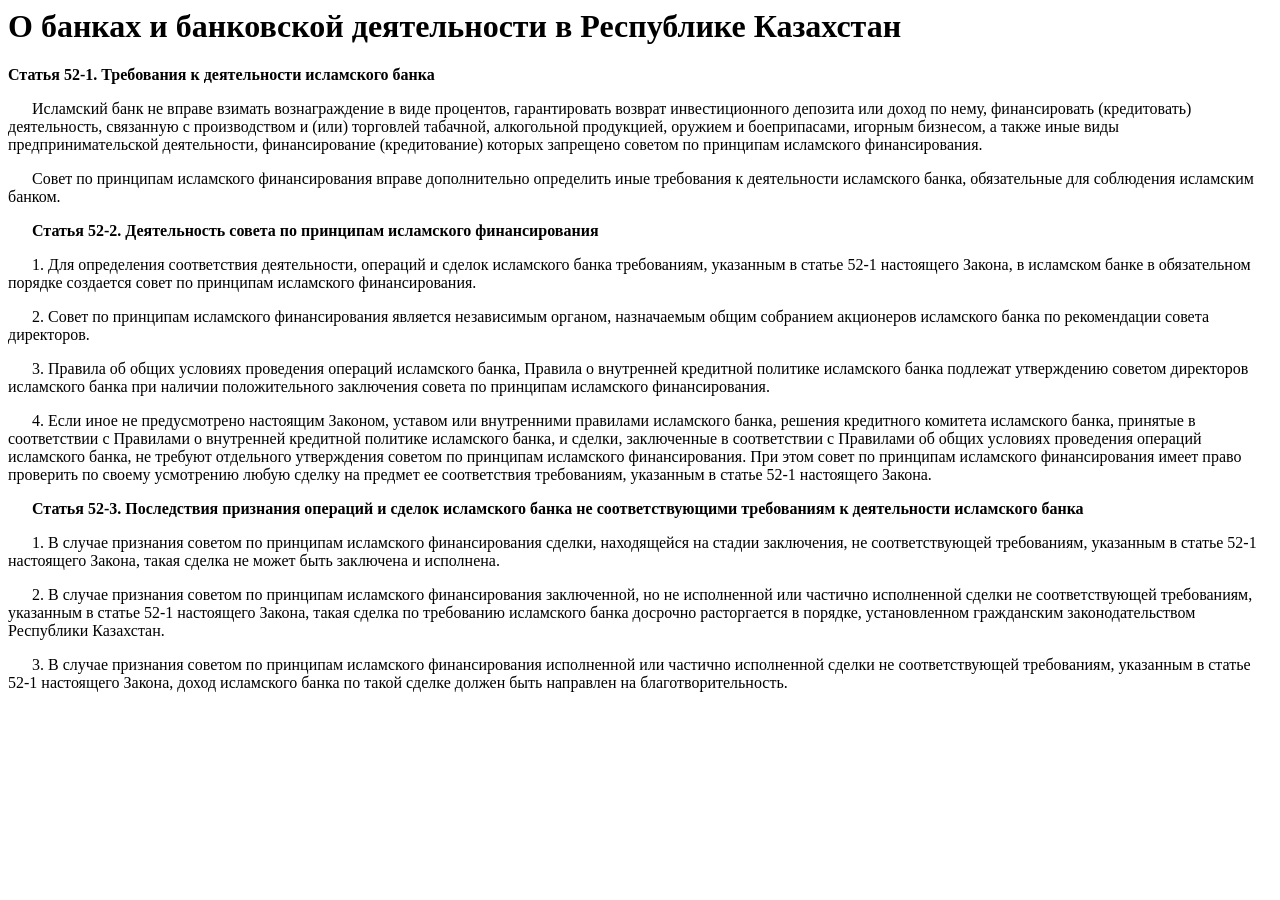
<file: tests/fixtures/banks_law_p_id_anchor_sample.html>
<html><body><h1>О банках и банковской деятельности в Республике Казахстан</h1><div class="text_upd"><p><b><a name="z112"></a>Статья 52-1. Требования к деятельности исламского банка</b></p><p>
&nbsp;&nbsp;&nbsp;&nbsp;&nbsp; Исламский банк не вправе взимать вознаграждение в виде процентов, гарантировать возврат инвестиционного депозита или доход по нему, финансировать (кредитовать) деятельность, связанную с производством и (или) торговлей табачной, алкогольной продукцией, оружием и боеприпасами, игорным бизнесом, а также иные виды предпринимательской деятельности, финансирование (кредитование) которых запрещено советом по принципам исламского финансирования. </p>
<p>
&nbsp;&nbsp;&nbsp;&nbsp;&nbsp; Совет по принципам исламского финансирования вправе дополнительно определить иные требования к деятельности исламского банка, обязательные для соблюдения исламским банком. </p>
<p id="z113">
&nbsp;&nbsp;&nbsp;&nbsp;&nbsp; <b>Статья 52-2. Деятельность совета по принципам исламского финансирования</b></p>
<p>
&nbsp;&nbsp;&nbsp;&nbsp;&nbsp; 1. Для определения соответствия деятельности, операций и сделок исламского банка требованиям, указанным в статье 52-1 настоящего Закона, в исламском банке в обязательном порядке создается совет по принципам исламского финансирования. </p>
<p>
&nbsp;&nbsp;&nbsp;&nbsp;&nbsp; 2. Совет по принципам исламского финансирования является независимым органом, назначаемым общим собранием акционеров исламского банка по рекомендации совета директоров. </p>
<p>
&nbsp;&nbsp;&nbsp;&nbsp;&nbsp; 3. Правила об общих условиях проведения операций исламского банка, Правила о внутренней кредитной политике исламского банка подлежат утверждению советом директоров исламского банка при наличии положительного заключения совета по принципам исламского финансирования. </p>
<p>
&nbsp;&nbsp;&nbsp;&nbsp;&nbsp; 4. Если иное не предусмотрено настоящим Законом, уставом или внутренними правилами исламского банка, решения кредитного комитета исламского банка, принятые в соответствии с Правилами о внутренней кредитной политике исламского банка, и сделки, заключенные в соответствии с Правилами об общих условиях проведения операций исламского банка, не требуют отдельного утверждения советом по принципам исламского финансирования. При этом совет по принципам исламского финансирования имеет право проверить по своему усмотрению любую сделку на предмет ее соответствия требованиям, указанным в статье 52-1 настоящего Закона. </p>
<p id="z114">
&nbsp;&nbsp;&nbsp;&nbsp;&nbsp; <b>Статья 52-3. Последствия признания операций и сделок исламского банка не соответствующими требованиям </b><b>к деятельности исламского банка</b></p>
<p>
&nbsp;&nbsp;&nbsp;&nbsp;&nbsp; 1. В случае признания советом по принципам исламского финансирования сделки, находящейся на стадии заключения, не соответствующей требованиям, указанным в статье 52-1 настоящего Закона, такая сделка не может быть заключена и исполнена. </p>
<p>
&nbsp;&nbsp;&nbsp;&nbsp;&nbsp; 2. В случае признания советом по принципам исламского финансирования заключенной, но не исполненной или частично исполненной сделки не соответствующей требованиям, указанным в статье 52-1 настоящего Закона, такая сделка по требованию исламского банка досрочно расторгается в порядке, установленном гражданским законодательством Республики Казахстан. </p>
<p>
&nbsp;&nbsp;&nbsp;&nbsp;&nbsp; 3. В случае признания советом по принципам исламского финансирования исполненной или частично исполненной сделки не соответствующей требованиям, указанным в статье 52-1 настоящего Закона, доход исламского банка по такой сделке должен быть направлен на благотворительность. </p>
</div></body></html>
</file>
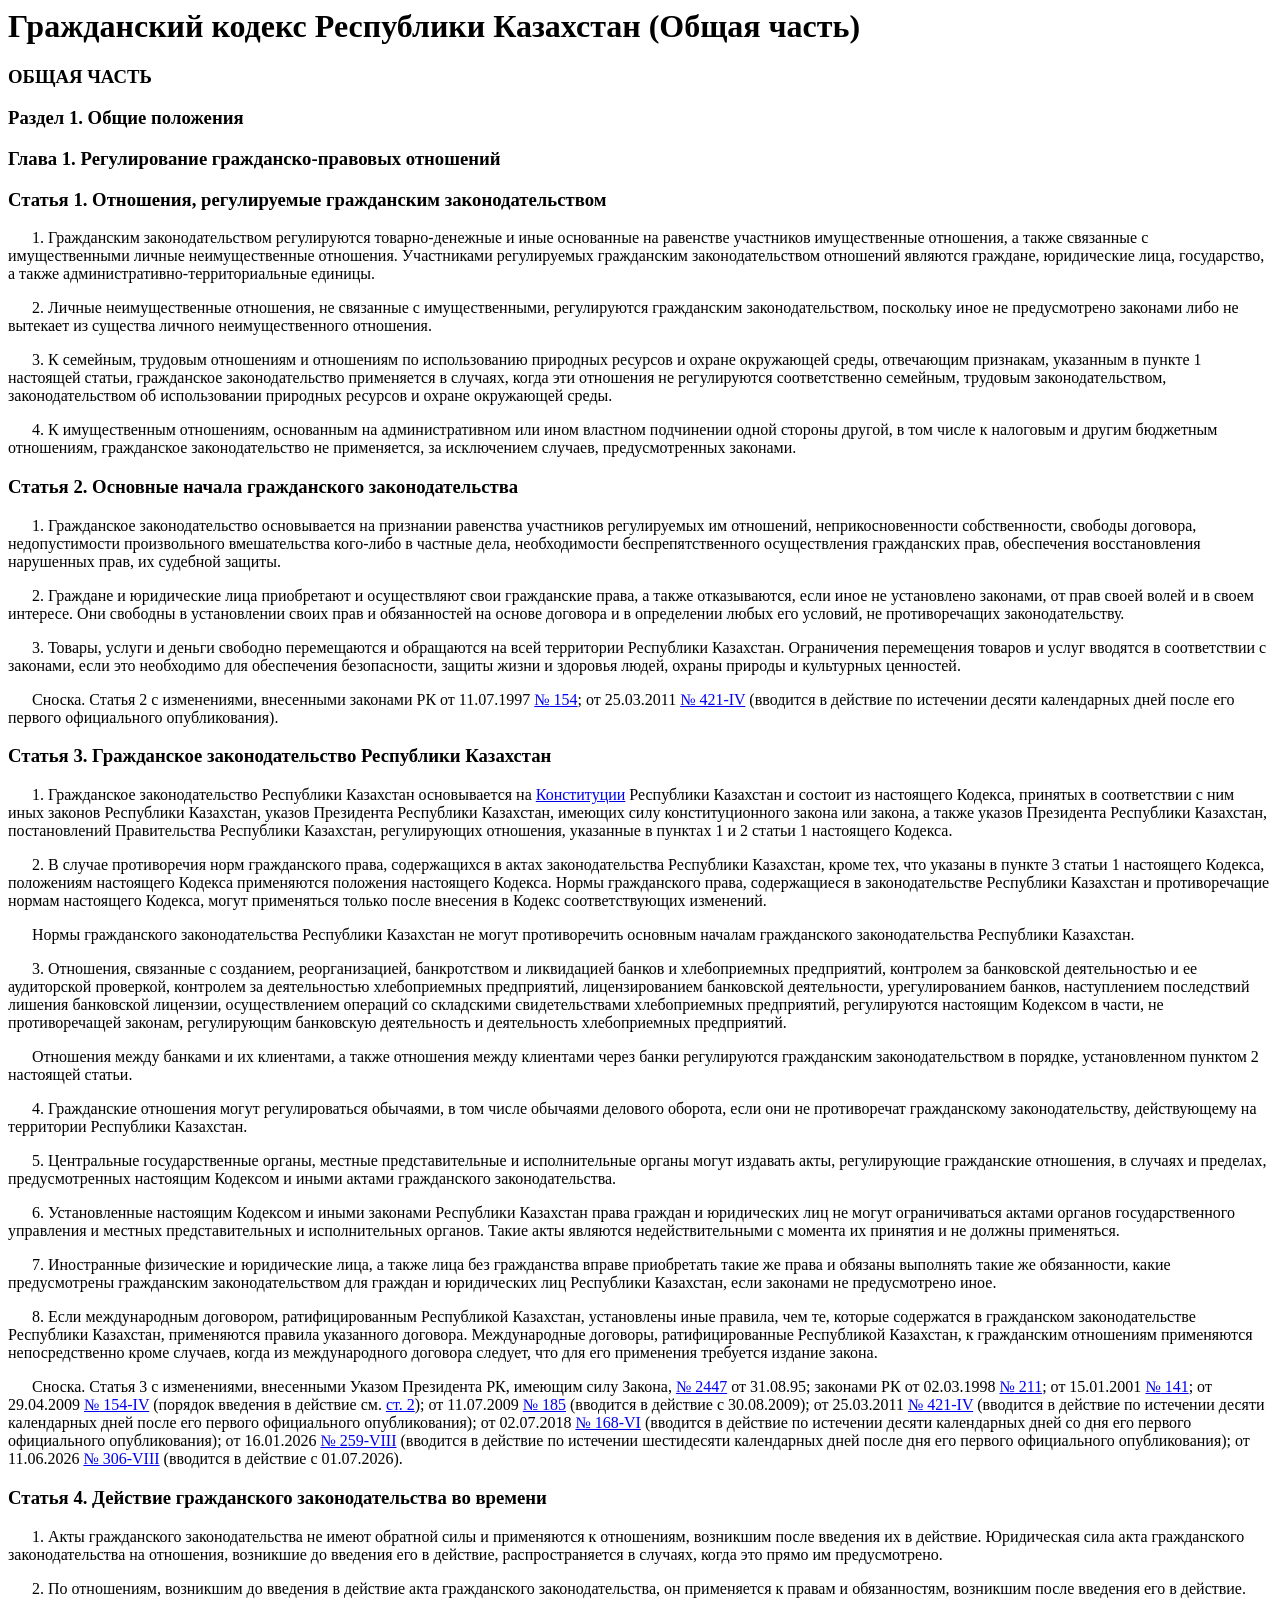
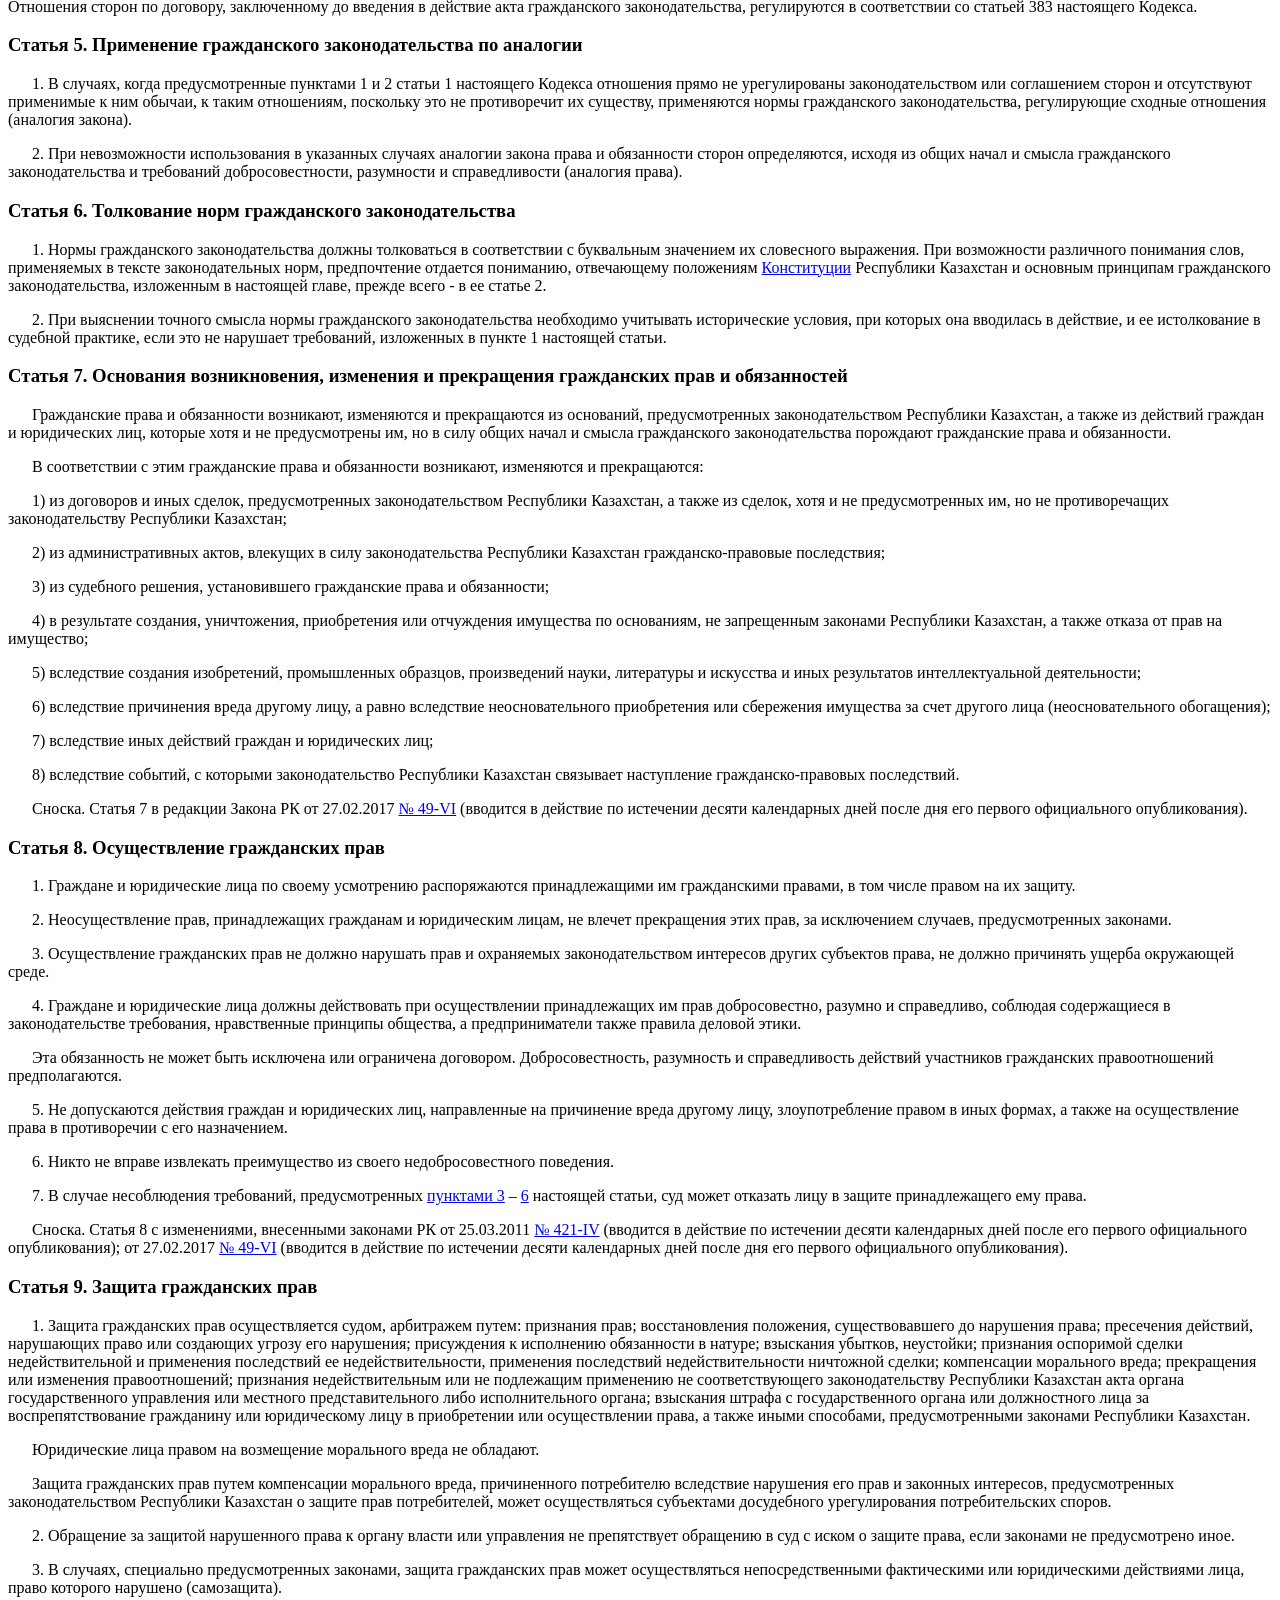
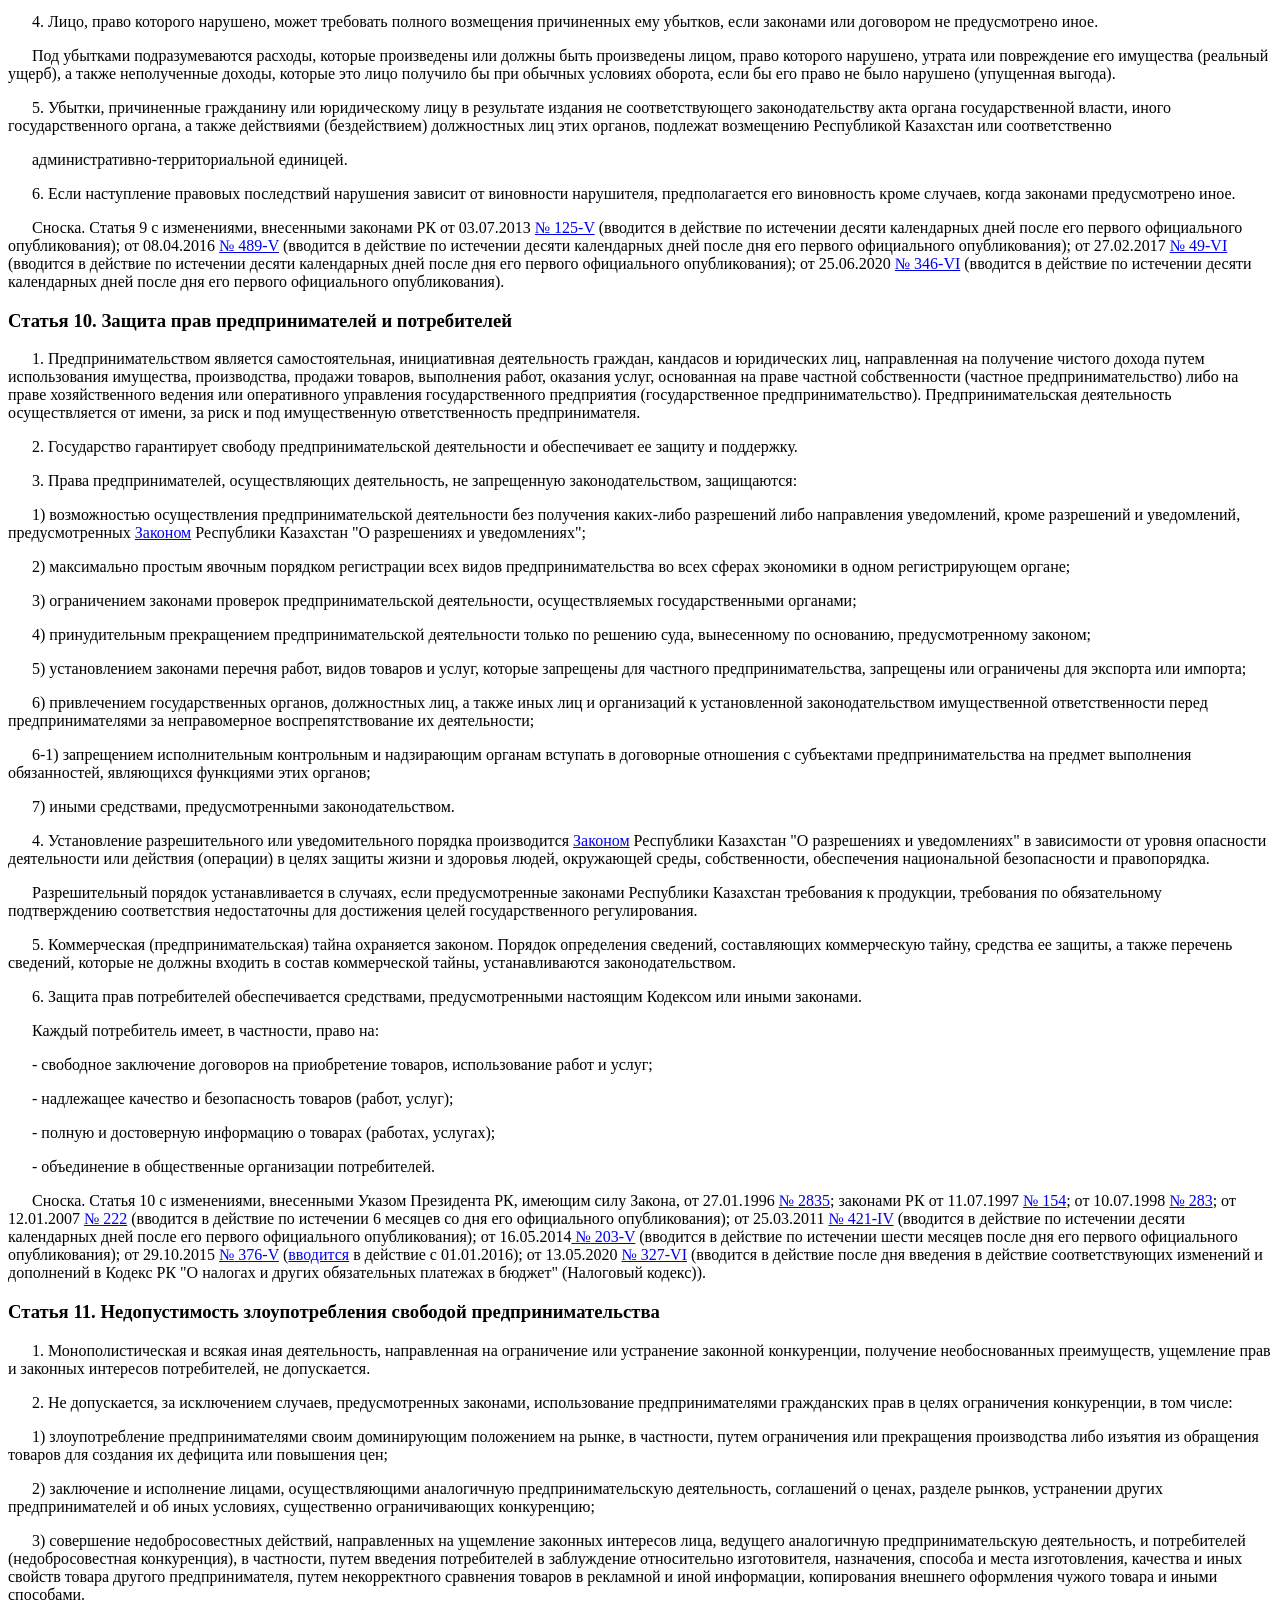
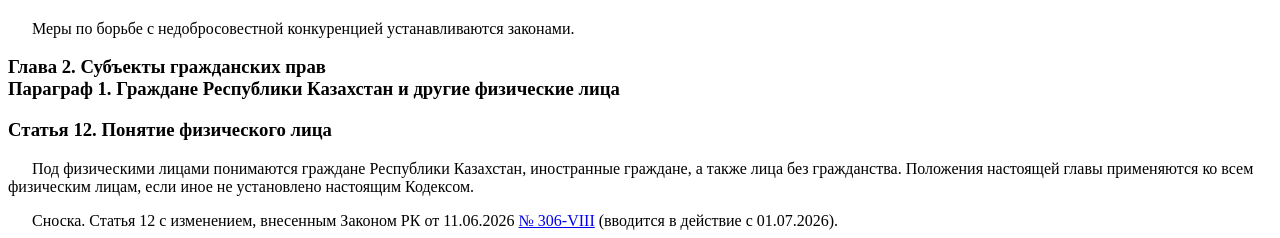
<file: tests/fixtures/civil_code_h3_articles_sample.html>
<html><body><h1>Гражданский кодекс Республики Казахстан (Общая часть)</h1><div class="text_upd"><h3 id="z5961"> ОБЩАЯ ЧАСТЬ</h3><h3 id="z5962"> Раздел 1. Общие положения</h3><h3 id="z8249"> Глава 1. Регулирование гражданско-правовых отношений</h3><h3 id="z8250"> Статья 1. Отношения, регулируемые гражданским законодательством</h3><p id="z61">
&nbsp;&nbsp;&nbsp;&nbsp;&nbsp; 1. Гражданским законодательством регулируются товарно-денежные и иные основанные на равенстве участников имущественные отношения, а также связанные с имущественными личные неимущественные отношения. Участниками регулируемых гражданским законодательством отношений являются граждане, юридические лица, государство, а также административно-территориальные единицы. </p>
<p id="z65">
&nbsp;&nbsp;&nbsp;&nbsp;&nbsp; 2. Личные неимущественные отношения, не связанные с имущественными, регулируются гражданским законодательством, поскольку иное не предусмотрено законами либо не вытекает из существа личного неимущественного отношения. </p>
<p id="z67">
&nbsp;&nbsp;&nbsp;&nbsp;&nbsp; 3. К семейным, трудовым отношениям и отношениям по использованию природных ресурсов и охране окружающей среды, отвечающим признакам, указанным в пункте 1 настоящей статьи, гражданское законодательство применяется в случаях, когда эти отношения не регулируются соответственно семейным, трудовым законодательством, законодательством об использовании природных ресурсов и охране окружающей среды.</p>
<p id="z69">
&nbsp;&nbsp;&nbsp;&nbsp;&nbsp; 4. К имущественным отношениям, основанным на административном или ином властном подчинении одной стороны другой, в том числе к налоговым и другим бюджетным отношениям, гражданское законодательство не применяется, за исключением случаев, предусмотренных законами.</p>
<h3 id="z855"> Статья 2. Основные начала гражданского законодательства</h3><p id="z71">
&nbsp;&nbsp;&nbsp;&nbsp;&nbsp; 1. Гражданское законодательство основывается на признании равенства участников регулируемых им отношений, неприкосновенности собственности, свободы договора, недопустимости произвольного вмешательства кого-либо в частные дела, необходимости беспрепятственного осуществления гражданских прав, обеспечения восстановления нарушенных прав, их судебной защиты. </p>
<p id="z74">
&nbsp;&nbsp;&nbsp;&nbsp;&nbsp; 2. Граждане и юридические лица приобретают и осуществляют свои гражданские права, а также отказываются, если иное не установлено законами, от прав своей волей и в своем интересе. Они свободны в установлении своих прав и обязанностей на основе договора и в определении любых его условий, не противоречащих законодательству.</p>
<p id="z76">
&nbsp;&nbsp;&nbsp;&nbsp;&nbsp; 3. Товары, услуги и деньги свободно перемещаются и обращаются на всей территории Республики Казахстан. Ограничения перемещения товаров и услуг вводятся в соответствии с  законами, если это необходимо для обеспечения безопасности, защиты жизни и здоровья людей, охраны природы и культурных ценностей. </p>
<span class="note">&nbsp;&nbsp;&nbsp;&nbsp;&nbsp; Сноска. Статья 2 с изменениями, внесенными законами РК от 11.07.1997 </span><a href="/rus/docs/Z970000154_#z0">№</a><span class="note"></span><a href="/rus/docs/Z970000154_#z0"> 154</a><span class="note">; от 25.03.2011 </span><a href="/rus/docs/Z1100000421#z3">№ 421-IV</a><span class="note"> (вводится в действие по истечении десяти календарных дней после его первого официального опубликования).</span><br>
<h3 id="z847"> Статья 3. Гражданское законодательство Республики Казахстан</h3><p id="z43">
&nbsp;&nbsp;&nbsp;&nbsp;&nbsp; 1. Гражданское законодательство Республики Казахстан основывается на <a href="/rus/docs/K950001000_#z5">Конституции</a> Республики Казахстан и состоит из настоящего Кодекса, принятых в соответствии с ним иных законов Республики Казахстан, указов Президента Республики Казахстан, имеющих силу конституционного закона или закона, а также указов Президента Республики Казахстан, постановлений Правительства Республики Казахстан, регулирующих отношения, указанные в пунктах 1 и 2 статьи 1 настоящего Кодекса. </p>
<p id="z45">
&nbsp;&nbsp;&nbsp;&nbsp;&nbsp; 2. В случае противоречия норм гражданского права, содержащихся в актах законодательства Республики Казахстан, кроме тех, что указаны в пункте 3 статьи 1 настоящего Кодекса, положениям настоящего Кодекса применяются положения настоящего Кодекса. Нормы гражданского права, содержащиеся в законодательстве Республики Казахстан и противоречащие нормам настоящего Кодекса, могут применяться только после внесения в Кодекс соответствующих изменений. </p>
<p id="z1350">
&nbsp;&nbsp;&nbsp;&nbsp;&nbsp; Нормы гражданского законодательства Республики Казахстан не могут противоречить основным началам гражданского законодательства Республики Казахстан.</p>
<p id="z47">
&nbsp;&nbsp;&nbsp;&nbsp;&nbsp; 3. Отношения, связанные с созданием, реорганизацией, банкротством и ликвидацией банков и хлебоприемных предприятий, контролем за банковской деятельностью и ее аудиторской проверкой, контролем за деятельностью хлебоприемных предприятий, лицензированием банковской деятельности, урегулированием банков, наступлением последствий лишения банковской лицензии, осуществлением операций со складскими свидетельствами хлебоприемных предприятий, регулируются настоящим Кодексом в части, не противоречащей законам, регулирующим банковскую деятельность и деятельность хлебоприемных предприятий. </p>
<p id="z49">
&nbsp;&nbsp;&nbsp;&nbsp;&nbsp; Отношения между банками и их клиентами, а также отношения между клиентами через банки регулируются гражданским законодательством в порядке, установленном пунктом 2 настоящей статьи. </p>
<p id="z51">
&nbsp;&nbsp;&nbsp;&nbsp;&nbsp; 4. Гражданские отношения могут регулироваться обычаями, в том числе обычаями делового оборота, если они не противоречат гражданскому законодательству, действующему на территории Республики Казахстан. </p>
<p id="z53">
&nbsp;&nbsp;&nbsp;&nbsp;&nbsp; 5. Центральные государственные органы, местные представительные и исполнительные органы могут издавать акты, регулирующие гражданские отношения, в случаях и пределах, предусмотренных настоящим Кодексом и иными актами гражданского законодательства. </p>
<p id="z55">
&nbsp;&nbsp;&nbsp;&nbsp;&nbsp; 6. Установленные настоящим Кодексом и иными законами Республики Казахстан права граждан и юридических лиц не могут ограничиваться актами органов государственного управления и местных представительных и исполнительных органов. Такие акты являются недействительными с момента их принятия и не должны применяться. </p>
<p id="z57">
&nbsp;&nbsp;&nbsp;&nbsp;&nbsp; 7. Иностранные физические и юридические лица, а также лица без гражданства вправе приобретать такие же права и обязаны выполнять такие же обязанности, какие предусмотрены гражданским законодательством для граждан и юридических лиц Республики Казахстан, если законами не предусмотрено иное. </p>
<p id="z59">
&nbsp;&nbsp;&nbsp;&nbsp;&nbsp; 8. Если международным договором, ратифицированным Республикой Казахстан, установлены иные правила, чем те, которые содержатся в гражданском законодательстве Республики Казахстан, применяются правила указанного договора. Международные договоры, ратифицированные Республикой Казахстан, к гражданским отношениям применяются непосредственно кроме случаев, когда из международного договора следует, что для его применения требуется издание закона.</p>
<span class="note">&nbsp;&nbsp;&nbsp;&nbsp;&nbsp; Сноска. Статья 3 с изменениями, внесенными Указом Президента РК, имеющим силу Закона, </span><a href="/rus/docs/U950002447_#z0">№</a><span class="note"></span><a href="/rus/docs/U950002447_#z0"> 2447</a><span class="note"> от 31.08.95; законами РК от 02.03.1998 </span><a href="/rus/docs/Z980000211_#z0">№</a><span class="note"></span><a href="/rus/docs/Z980000211_#z0"> 211</a><span class="note">; от 15.01.2001 </span><a href="/rus/docs/Z010000141_#z0">№</a><span class="note"></span><a href="/rus/docs/Z010000141_#z0"> 141</a><span class="note">; от 29.04.2009 </span><a href="/rus/docs/Z090000154_#z2">№</a><span class="note"></span><a href="/rus/docs/Z090000154_#z2"> 154-IV</a><span class="note"> (порядок введения в действие см. </span><a href="/rus/docs/Z090000154_#z37">ст</a><span class="note"></span><a href="/rus/docs/Z090000154_#z37">. 2</a><span class="note">); от 11.07.2009 </span><a href="/rus/docs/Z090000185_#z3">№</a><span class="note"></span><a href="/rus/docs/Z090000185_#z3"> 185</a><span class="note"> (вводится в действие с 30.08.2009); от 25.03.2011 </span><a href="/rus/docs/Z1100000421#z8">№ 421-IV</a><span class="note"> (вводится в действие по истечении десяти календарных дней после его первого официального опубликования); от 02.07.2018 </span><a href="/rus/docs/Z1800000168#z6">№ 168-VІ</a><span class="note"> (вводится в действие по истечении десяти календарных дней со дня его первого официального опубликования); от 16.01.2026 </span><a href="/rus/docs/Z2600000259#z6">№ 259-VIII</a><span class="note"> (вводится в действие по истечении шестидесяти календарных дней после дня его первого официального опубликования); от 11.06.2026 </span><a href="/rus/docs/Z2600000306#z7">№ 306-VIII</a><span class="note"> (вводится в действие с 01.07.2026).</span><br>
<h3 id="z10"> Статья 4. Действие гражданского законодательства во времени</h3><p id="z78">
&nbsp;&nbsp;&nbsp;&nbsp;&nbsp; 1. Акты гражданского законодательства не имеют обратной силы и применяются к отношениям, возникшим после введения их в действие. Юридическая сила акта гражданского законодательства на отношения, возникшие до введения его в действие, распространяется в случаях, когда это прямо им предусмотрено. </p>
<p id="z80">
&nbsp;&nbsp;&nbsp;&nbsp;&nbsp; 2. По отношениям, возникшим до введения в действие акта гражданского законодательства, он применяется к правам и обязанностям, возникшим после введения его в действие. Отношения сторон по договору, заключенному до введения в действие акта гражданского законодательства, регулируются в соответствии со статьей 383 настоящего Кодекса. </p>
<h3 id="z12"> Статья 5. Применение гражданского законодательства по аналогии </h3><p id="z82">
&nbsp;&nbsp;&nbsp;&nbsp;&nbsp; 1. В случаях, когда предусмотренные пунктами 1 и 2 статьи 1 настоящего Кодекса отношения прямо не урегулированы законодательством или соглашением сторон и отсутствуют применимые к ним обычаи, к таким отношениям, поскольку это не противоречит их существу, применяются нормы гражданского законодательства, регулирующие сходные отношения (аналогия закона). </p>
<p id="z84">
&nbsp;&nbsp;&nbsp;&nbsp;&nbsp; 2. При невозможности использования в указанных случаях аналогии закона права и обязанности сторон определяются, исходя из общих начал и смысла гражданского законодательства и требований добросовестности, разумности и справедливости (аналогия права). </p>
<h3 id="z14"> Статья 6. Толкование норм гражданского законодательства </h3><p id="z86">
&nbsp;&nbsp;&nbsp;&nbsp;&nbsp; 1. Нормы гражданского законодательства должны толковаться в соответствии с буквальным значением их словесного выражения. При возможности различного понимания слов, применяемых в тексте законодательных норм, предпочтение отдается пониманию, отвечающему положениям <a href="/rus/docs/K950001000_#z67">Конституции</a> Республики Казахстан и основным принципам гражданского законодательства, изложенным в настоящей главе, прежде всего - в ее статье 2. </p>
<p id="z87">
&nbsp;&nbsp;&nbsp;&nbsp;&nbsp; 2. При выяснении точного смысла нормы гражданского законодательства необходимо учитывать исторические условия, при которых она вводилась в действие, и ее истолкование в судебной практике, если это не нарушает требований, изложенных в пункте 1 настоящей статьи. </p>
<h3 id="z16"> Статья 7. Основания возникновения, изменения и прекращения гражданских прав и обязанностей</h3><p>
&nbsp;&nbsp;&nbsp;&nbsp;&nbsp; Гражданские права и обязанности возникают, изменяются и прекращаются из оснований, предусмотренных законодательством Республики Казахстан, а также из действий граждан и юридических лиц, которые хотя и не предусмотрены им, но в силу общих начал и смысла гражданского законодательства порождают гражданские права и обязанности. </p>
<p>
&nbsp;&nbsp;&nbsp;&nbsp;&nbsp; В соответствии с этим гражданские права и обязанности возникают, изменяются и прекращаются:</p>
<p>
&nbsp;&nbsp;&nbsp;&nbsp;&nbsp; 1) из договоров и иных сделок, предусмотренных законодательством Республики Казахстан, а также из сделок, хотя и не предусмотренных им, но не противоречащих законодательству Республики Казахстан;</p>
<p>
&nbsp;&nbsp;&nbsp;&nbsp;&nbsp; 2) из административных актов, влекущих в силу законодательства Республики Казахстан гражданско-правовые последствия;</p>
<p>
&nbsp;&nbsp;&nbsp;&nbsp;&nbsp; 3) из судебного решения, установившего гражданские права и обязанности;</p>
<p>
&nbsp;&nbsp;&nbsp;&nbsp;&nbsp; 4) в результате создания, уничтожения, приобретения или отчуждения имущества по основаниям, не запрещенным законами Республики Казахстан, а также отказа от прав на имущество;</p>
<p>
&nbsp;&nbsp;&nbsp;&nbsp;&nbsp; 5) вследствие создания изобретений, промышленных образцов, произведений науки, литературы и искусства и иных результатов интеллектуальной деятельности; </p>
<p>
&nbsp;&nbsp;&nbsp;&nbsp;&nbsp; 6) вследствие причинения вреда другому лицу, а равно вследствие неосновательного приобретения или сбережения имущества за счет другого лица (неосновательного обогащения); </p>
<p>
&nbsp;&nbsp;&nbsp;&nbsp;&nbsp; 7) вследствие иных действий граждан и юридических лиц; </p>
<p id="z8301">
&nbsp;&nbsp;&nbsp;&nbsp;&nbsp; 8) вследствие событий, с которыми законодательство Республики Казахстан связывает наступление гражданско-правовых последствий.</p>
<span class="note">&nbsp;&nbsp;&nbsp;&nbsp;&nbsp; Сноска. Статья 7 в редакции Закона РК от 27.02.2017 </span><a href="/rus/docs/Z1700000049#z212">№ 49-VI</a><span class="note"> (вводится в действие по истечении десяти календарных дней после дня его первого официального опубликования).</span><br>
<h3 id="z18"> Статья 8. Осуществление гражданских прав</h3><p id="z108">
&nbsp;&nbsp;&nbsp;&nbsp;&nbsp; 1. Граждане и юридические лица по своему усмотрению распоряжаются принадлежащими им гражданскими правами, в том числе правом на их защиту. </p>
<p id="z110">
&nbsp;&nbsp;&nbsp;&nbsp;&nbsp; 2. Неосуществление прав, принадлежащих гражданам и юридическим лицам, не влечет прекращения этих прав, за исключением случаев, предусмотренных законами.</p>
<p id="z112">
&nbsp;&nbsp;&nbsp;&nbsp;&nbsp; 3. Осуществление гражданских прав не должно нарушать прав и охраняемых законодательством интересов других субъектов права, не должно причинять ущерба окружающей среде. </p>
<p id="z114">
&nbsp;&nbsp;&nbsp;&nbsp;&nbsp; 4. Граждане и юридические лица должны действовать при осуществлении принадлежащих им прав добросовестно, разумно и справедливо, соблюдая содержащиеся в законодательстве требования, нравственные принципы общества, а предприниматели также правила деловой этики. </p>
<p id="z116">
&nbsp;&nbsp;&nbsp;&nbsp;&nbsp; Эта обязанность не может быть исключена или ограничена договором. Добросовестность, разумность и справедливость действий участников гражданских правоотношений предполагаются. </p>
<p id="z118">
&nbsp;&nbsp;&nbsp;&nbsp;&nbsp; 5. Не допускаются действия граждан и юридических лиц, направленные на причинение вреда другому лицу, злоупотребление правом в иных формах, а также на осуществление права в противоречии с его назначением.</p>
<p id="z8302">
&nbsp;&nbsp;&nbsp;&nbsp;&nbsp; 6. Никто не вправе извлекать преимущество из своего недобросовестного поведения. </p>
<p id="z8303">
&nbsp;&nbsp;&nbsp;&nbsp;&nbsp; 7. В случае несоблюдения требований, предусмотренных <a href="/rus/docs/K940001000_#z112">пунктами 3</a> – <a href="/rus/docs/K940001000_#z8302">6</a> настоящей статьи, суд может отказать лицу в защите принадлежащего ему права.</p>
<span class="note">&nbsp;&nbsp;&nbsp;&nbsp;&nbsp; Сноска. Статья 8 с изменениями, внесенными законами РК от 25.03.2011 </span><a href="/rus/docs/Z1100000421#z9">№ 421-IV</a><span class="note"> (вводится в действие по истечении десяти календарных дней после его первого официального опубликования); от 27.02.2017 </span><a href="/rus/docs/Z1700000049#z224">№ 49-VI</a><span class="note"> (вводится в действие по истечении десяти календарных дней после дня его первого официального опубликования).</span><br>
<h3 id="z20"> Статья 9. Защита гражданских прав</h3><p id="z120">
&nbsp;&nbsp;&nbsp;&nbsp;&nbsp; 1. Защита гражданских прав осуществляется судом, арбитражем путем: признания прав; восстановления положения, существовавшего до нарушения права; пресечения действий, нарушающих право или создающих угрозу его нарушения; присуждения к исполнению обязанности в натуре; взыскания убытков, неустойки; признания оспоримой сделки недействительной и применения последствий ее недействительности, применения последствий недействительности ничтожной сделки; компенсации морального вреда; прекращения или изменения правоотношений; признания недействительным или не подлежащим применению не соответствующего законодательству Республики Казахстан акта органа государственного управления или местного представительного либо исполнительного органа; взыскания штрафа с государственного органа или должностного лица за воспрепятствование гражданину или юридическому лицу в приобретении или осуществлении права, а также иными способами, предусмотренными законами Республики Казахстан.</p>
<p>
&nbsp;&nbsp;&nbsp;&nbsp;&nbsp; Юридические лица правом на возмещение морального вреда не обладают.</p>
<p id="z8335">
&nbsp;&nbsp;&nbsp;&nbsp;&nbsp; Защита гражданских прав путем компенсации морального вреда, причиненного потребителю вследствие нарушения его прав и законных интересов, предусмотренных законодательством Республики Казахстан о защите прав потребителей, может осуществляться субъектами досудебного урегулирования потребительских споров.</p>
<p id="z121">
&nbsp;&nbsp;&nbsp;&nbsp;&nbsp; 2. Обращение за защитой нарушенного права к органу власти или управления не препятствует обращению в суд с иском о защите права, если законами не предусмотрено иное. </p>
<p id="z123">
&nbsp;&nbsp;&nbsp;&nbsp;&nbsp; 3. В случаях, специально предусмотренных законами, защита гражданских прав может осуществляться непосредственными фактическими или юридическими действиями лица, право которого нарушено (самозащита). </p>
<p id="z125">
&nbsp;&nbsp;&nbsp;&nbsp;&nbsp; 4. Лицо, право которого нарушено, может требовать полного возмещения причиненных ему убытков, если законами или договором не предусмотрено иное. </p>
<p id="z127">
&nbsp;&nbsp;&nbsp;&nbsp;&nbsp; Под убытками подразумеваются расходы, которые произведены или должны быть произведены лицом, право которого нарушено, утрата или повреждение его имущества (реальный ущерб), а также неполученные доходы, которые это лицо получило бы при обычных условиях оборота, если бы его право не было нарушено (упущенная выгода). </p>
<p id="z129">
&nbsp;&nbsp;&nbsp;&nbsp;&nbsp; 5. Убытки, причиненные гражданину или юридическому лицу в результате издания не соответствующего законодательству акта органа государственной власти, иного государственного органа, а также действиями (бездействием) должностных лиц этих органов, подлежат возмещению Республикой Казахстан или соответственно </p>
<p>
&nbsp;&nbsp;&nbsp;&nbsp;&nbsp; административно-территориальной единицей. </p>
<p id="z131">
&nbsp;&nbsp;&nbsp;&nbsp;&nbsp; 6. Если наступление правовых последствий нарушения зависит от виновности нарушителя, предполагается его виновность кроме случаев, когда законами предусмотрено иное. </p>
<span class="note">&nbsp;&nbsp;&nbsp;&nbsp;&nbsp; Сноска. Статья 9 с изменениями, внесенными законами РК от 03.07.2013 </span><a href="/rus/docs/Z1300000125#z3">№</a><span class="note"></span><a href="/rus/docs/Z1300000125#z3"> 125-V</a><span class="note"> (вводится в действие по истечении десяти календарных дней после его первого официального опубликования); от 08.04.2016 </span><a href="/rus/docs/Z1600000489#z3">№ 489-V</a><span class="note"> (вводится в действие по истечении десяти календарных дней после дня его первого официального опубликования); от 27.02.2017 </span><a href="/rus/docs/Z1700000049#z230">№ 49-VI</a><span class="note"> (вводится в действие по истечении десяти календарных дней после дня его первого официального опубликования); от 25.06.2020 </span><a href="/rus/docs/Z2000000346#z6">№ 346-VI</a><span class="note"> (вводится в действие по истечении десяти календарных дней после дня его первого официального опубликования).</span><br>
<h3 id="z22"> Статья 10. Защита прав предпринимателей и потребителей</h3><p id="z134">
&nbsp;&nbsp;&nbsp;&nbsp;&nbsp; 1. Предпринимательством является самостоятельная, инициативная деятельность граждан, кандасов и юридических лиц, направленная на получение чистого дохода путем использования имущества, производства, продажи товаров, выполнения работ, оказания услуг, основанная на праве частной собственности (частное предпринимательство) либо на праве хозяйственного ведения или оперативного управления государственного предприятия (государственное предпринимательство). Предпринимательская деятельность осуществляется от имени, за риск и под имущественную ответственность предпринимателя.</p>
<p id="z136">
&nbsp;&nbsp;&nbsp;&nbsp;&nbsp; 2. Государство гарантирует свободу предпринимательской деятельности и обеспечивает ее защиту и поддержку. </p>
<p id="z138">
&nbsp;&nbsp;&nbsp;&nbsp;&nbsp; 3. Права предпринимателей, осуществляющих деятельность, не запрещенную законодательством, защищаются: </p>
<p id="z140">
&nbsp;&nbsp;&nbsp;&nbsp;&nbsp; 1) возможностью осуществления предпринимательской деятельности без получения каких-либо разрешений либо направления уведомлений, кроме разрешений и уведомлений, предусмотренных <a href="/rus/docs/Z1400000202#z245">Законом</a> Республики Казахстан "О разрешениях и уведомлениях";</p>
<p id="z141">
&nbsp;&nbsp;&nbsp;&nbsp;&nbsp; 2) максимально простым явочным порядком регистрации всех видов предпринимательства во всех сферах экономики в одном регистрирующем органе; </p>
<p id="z143">
&nbsp;&nbsp;&nbsp;&nbsp;&nbsp; 3) ограничением законами проверок предпринимательской деятельности, осуществляемых государственными органами; </p>
<p id="z144">
&nbsp;&nbsp;&nbsp;&nbsp;&nbsp; 4) принудительным прекращением предпринимательской деятельности только по решению суда, вынесенному по основанию, предусмотренному законом; </p>
<p id="z146">
&nbsp;&nbsp;&nbsp;&nbsp;&nbsp; 5) установлением законами перечня работ, видов товаров и услуг, которые запрещены для частного предпринимательства, запрещены или ограничены для экспорта или импорта; </p>
<p id="z148">
&nbsp;&nbsp;&nbsp;&nbsp;&nbsp; 6) привлечением государственных органов, должностных лиц, а также иных лиц и организаций к установленной законодательством имущественной ответственности перед предпринимателями за неправомерное воспрепятствование их деятельности; </p>
<p id="z150">
&nbsp;&nbsp;&nbsp;&nbsp;&nbsp; 6-1) запрещением исполнительным контрольным и надзирающим органам вступать в договорные отношения с субъектами предпринимательства на предмет выполнения обязанностей, являющихся функциями этих органов; </p>
<p id="z151">
&nbsp;&nbsp;&nbsp;&nbsp;&nbsp; 7) иными средствами, предусмотренными законодательством. </p>
<p id="z153">
&nbsp;&nbsp;&nbsp;&nbsp;&nbsp; 4. Установление разрешительного или уведомительного порядка производится <a href="/rus/docs/Z1400000202#z203">Законом</a> Республики Казахстан "О разрешениях и уведомлениях" в зависимости от уровня опасности деятельности или действия (операции) в целях защиты жизни и здоровья людей, окружающей среды, собственности, обеспечения национальной безопасности и правопорядка. </p>
<p>
&nbsp;&nbsp;&nbsp;&nbsp;&nbsp; Разрешительный порядок устанавливается в случаях, если предусмотренные законами Республики Казахстан требования к продукции, требования по обязательному подтверждению соответствия недостаточны для достижения целей государственного регулирования.</p>
<p id="z155">
&nbsp;&nbsp;&nbsp;&nbsp;&nbsp; 5. Коммерческая (предпринимательская) тайна охраняется законом. Порядок определения сведений, составляющих коммерческую тайну, средства ее защиты, а также перечень сведений, которые не должны входить в состав коммерческой тайны, устанавливаются законодательством. </p>
<p id="z157">
&nbsp;&nbsp;&nbsp;&nbsp;&nbsp; 6. Защита прав потребителей обеспечивается средствами, предусмотренными настоящим Кодексом или иными законами.</p>
<p id="z159">
&nbsp;&nbsp;&nbsp;&nbsp;&nbsp; Каждый потребитель имеет, в частности, право на: </p>
<p>
&nbsp;&nbsp;&nbsp;&nbsp;&nbsp; - свободное заключение договоров на приобретение товаров, использование работ и услуг; </p>
<p>
&nbsp;&nbsp;&nbsp;&nbsp;&nbsp; - надлежащее качество и безопасность товаров (работ, услуг); </p>
<p>
&nbsp;&nbsp;&nbsp;&nbsp;&nbsp; - полную и достоверную информацию о товарах (работах, услугах); </p>
<p>
&nbsp;&nbsp;&nbsp;&nbsp;&nbsp; - объединение в общественные организации потребителей. </p>
<span class="note">&nbsp;&nbsp;&nbsp;&nbsp;&nbsp; Сноска. Статья 10 с изменениями, внесенными Указом Президента РК, имеющим силу Закона, от 27.01.1996 </span><a href="/rus/docs/U960002835_#z0">№</a><span class="note"></span><a href="/rus/docs/U960002835_#z0"> 2835</a><span class="note">; законами РК от 11.07.1997 </span><a href="/rus/docs/Z970000154_#z0">№</a><span class="note"></span><a href="/rus/docs/Z970000154_#z0"> 154</a><span class="note">; от 10.07.1998 </span><a href="/rus/docs/Z980000283_#z0">№</a><span class="note"></span><a href="/rus/docs/Z980000283_#z0"> 283</a><span class="note">; от 12.01.2007 </span><a href="/rus/docs/Z070000222_#z0">№</a><span class="note"></span><a href="/rus/docs/Z070000222_#z0"> 222</a><span class="note"> (вводится в действие по истечении 6 месяцев со дня его официального опубликования); от 25.03.2011 </span><a href="/rus/docs/Z1100000421#z10">№</a><span class="note"></span><a href="/rus/docs/Z1100000421#z10"> 421-IV</a><span class="note"> (вводится в действие по истечении десяти календарных дней после его первого официального опубликования); от 16.05.2014</span><a href="/rus/docs/Z1400000203#z3"> №</a><span class="note"></span><a href="/rus/docs/Z1400000203#z3"> 203-V</a><span class="note"> (вводится в действие по истечении шести месяцев после дня его первого официального опубликования); от 29.10.2015 </span><a href="/rus/docs/Z1500000376#z3">№</a><span class="note"></span><a href="/rus/docs/Z1500000376#z3"> 376-V</a><span class="note"> (</span><a href="/rus/docs/Z1500000376#z643">вводится</a><span class="note"> в действие с 01.01.2016); от 13.05.2020 </span><a href="/rus/docs/Z2000000327#z6">№ 327-VI</a><span class="note"> (вводится в действие после дня введения в действие соответствующих изменений и дополнений в Кодекс РК "О налогах и других обязательных платежах в бюджет" (Налоговый кодекс)).</span><br>
<h3 id="z24"> Статья 11. Недопустимость злоупотребления свободой предпринимательства</h3><p id="z161">
&nbsp;&nbsp;&nbsp;&nbsp;&nbsp; 1. Монополистическая и всякая иная деятельность, направленная на ограничение или устранение законной конкуренции, получение необоснованных преимуществ, ущемление прав и законных интересов потребителей, не допускается. </p>
<p id="z164">
&nbsp;&nbsp;&nbsp;&nbsp;&nbsp; 2. Не допускается, за исключением случаев, предусмотренных законами, использование предпринимателями гражданских прав в целях ограничения конкуренции, в том числе: </p>
<p id="z166">
&nbsp;&nbsp;&nbsp;&nbsp;&nbsp; 1) злоупотребление предпринимателями своим доминирующим положением на рынке, в частности, путем ограничения или прекращения производства либо изъятия из обращения товаров для создания их дефицита или повышения цен; </p>
<p id="z168">
&nbsp;&nbsp;&nbsp;&nbsp;&nbsp; 2) заключение и исполнение лицами, осуществляющими аналогичную предпринимательскую деятельность, соглашений о ценах, разделе рынков, устранении других предпринимателей и об иных условиях, существенно ограничивающих конкуренцию; </p>
<p id="z169">
&nbsp;&nbsp;&nbsp;&nbsp;&nbsp; 3) совершение недобросовестных действий, направленных на ущемление законных интересов лица, ведущего аналогичную предпринимательскую деятельность, и потребителей (недобросовестная конкуренция), в частности, путем введения потребителей в заблуждение относительно изготовителя, назначения, способа и места изготовления, качества и иных свойств товара другого предпринимателя, путем некорректного сравнения товаров в рекламной и иной информации, копирования внешнего оформления чужого товара и иными способами. </p>
<p id="z171">
&nbsp;&nbsp;&nbsp;&nbsp;&nbsp; Меры по борьбе с недобросовестной конкуренцией устанавливаются законами. </p>
<h3 id="z26"> Глава 2. Субъекты гражданских прав<br><a name="z27"></a>Параграф 1. Граждане Республики Казахстан и другие физические лица</h3><h3 id="z28"> Статья 12. Понятие физического лица</h3><p id="z173">
&nbsp;&nbsp;&nbsp;&nbsp;&nbsp; Под физическими лицами понимаются граждане Республики Казахстан, иностранные граждане, а также лица без гражданства. Положения настоящей главы применяются ко всем физическим лицам, если иное не установлено настоящим Кодексом. </p>
<span class="note">&nbsp;&nbsp;&nbsp;&nbsp;&nbsp; Сноска. Статья 12 с изменением, внесенным Законом РК от 11.06.2026 </span><a href="/rus/docs/Z2600000306#z12">№ 306-VIII</a><span class="note"> (вводится в действие с 01.07.2026).</span><br>
</div></body></html>
</file>
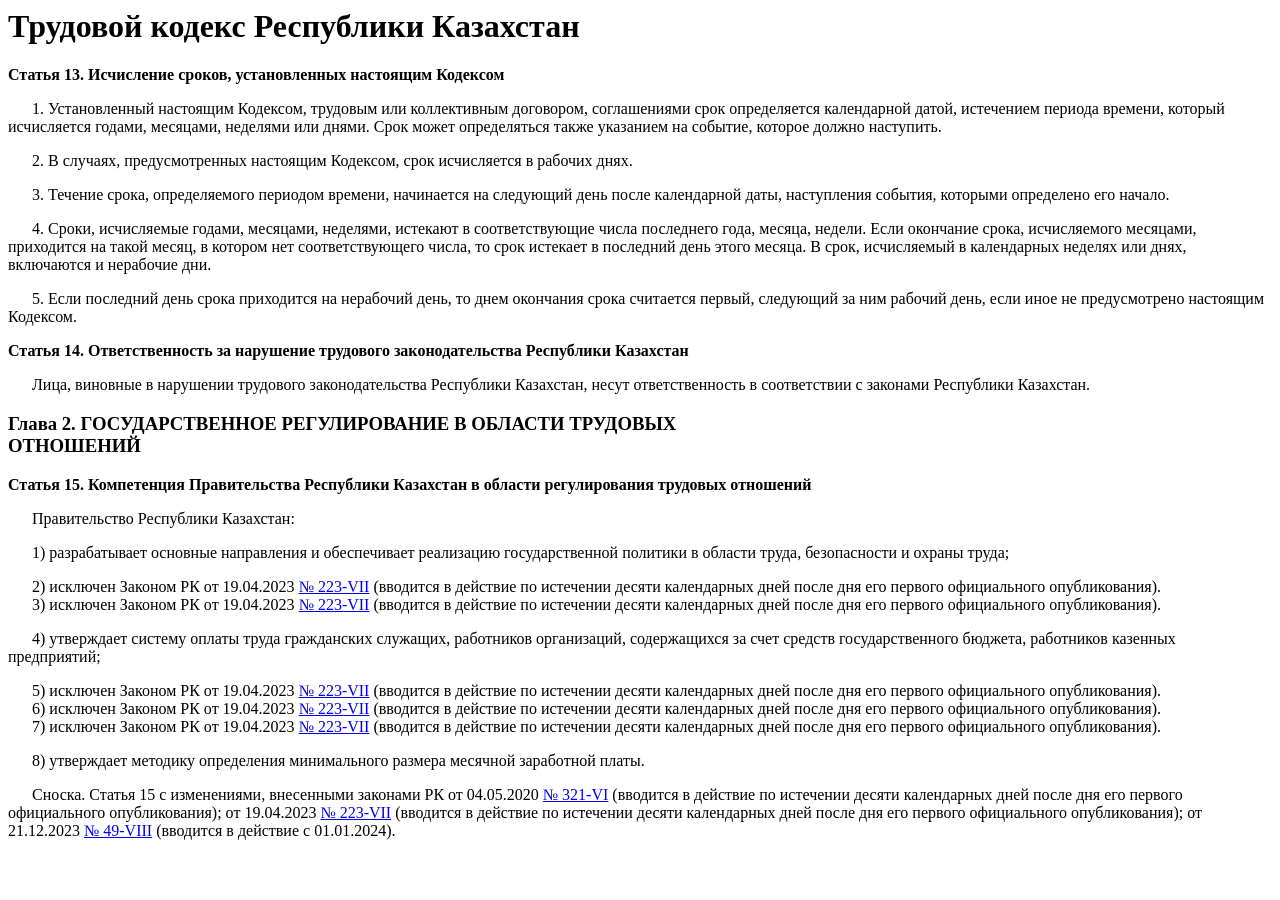
<file: tests/fixtures/labour_code_chapter_heading_sample.html>
<html><body><h1>Трудовой кодекс Республики Казахстан</h1><div class="text_upd"><p><b><a name="z13"></a>Статья 13. Исчисление сроков, установленных настоящим Кодексом</b></p><p id="z342">
&nbsp;&nbsp;&nbsp;&nbsp;&nbsp; 1. Установленный настоящим Кодексом, трудовым или коллективным договором, соглашениями срок определяется календарной датой, истечением периода времени, который исчисляется годами, месяцами, неделями или днями. Срок может определяться также указанием на событие, которое должно наступить.</p>
<p id="z343">
&nbsp;&nbsp;&nbsp;&nbsp;&nbsp; 2. В случаях, предусмотренных настоящим Кодексом, срок исчисляется в рабочих днях.</p>
<p id="z344">
&nbsp;&nbsp;&nbsp;&nbsp;&nbsp; 3. Течение срока, определяемого периодом времени, начинается на следующий день после календарной даты, наступления события, которыми определено его начало.</p>
<p id="z345">
&nbsp;&nbsp;&nbsp;&nbsp;&nbsp; 4. Сроки, исчисляемые годами, месяцами, неделями, истекают в соответствующие числа последнего года, месяца, недели. Если окончание срока, исчисляемого месяцами, приходится на такой месяц, в котором нет соответствующего числа, то срок истекает в последний день этого месяца. В срок, исчисляемый в календарных неделях или днях, включаются и нерабочие дни.</p>
<p id="z346">
&nbsp;&nbsp;&nbsp;&nbsp;&nbsp; 5. Если последний день срока приходится на нерабочий день, то днем окончания срока считается первый, следующий за ним рабочий день, если иное не предусмотрено настоящим Кодексом.</p>
<p><b><a name="z14"></a>Статья 14. Ответственность за нарушение трудового законодательства Республики Казахстан</b></p><p>
&nbsp;&nbsp;&nbsp;&nbsp;&nbsp; Лица, виновные в нарушении трудового законодательства Республики Казахстан, несут ответственность в соответствии с законами Республики Казахстан.</p>
<h3 id="z208"> Глава 2. ГОСУДАРСТВЕННОЕ РЕГУЛИРОВАНИЕ В ОБЛАСТИ ТРУДОВЫХ<br>ОТНОШЕНИЙ</h3><p><b><a name="z15"></a>Статья 15. Компетенция Правительства Республики Казахстан в области регулирования трудовых отношений</b></p><p>
&nbsp;&nbsp;&nbsp;&nbsp;&nbsp; Правительство Республики Казахстан:</p>
<p>
&nbsp;&nbsp;&nbsp;&nbsp;&nbsp; 1) разрабатывает основные направления и обеспечивает реализацию государственной политики в области труда, безопасности и охраны труда;</p>
<span class="note">&nbsp;&nbsp;&nbsp;&nbsp;&nbsp; 2) исключен Законом РК от 19.04.2023 </span><a href="/rus/docs/Z2300000223#z166">№ 223-VII</a><span class="note"> (вводится в действие по истечении десяти календарных дней после дня его первого официального опубликования).</span><br>
<span class="note">&nbsp;&nbsp;&nbsp;&nbsp;&nbsp; 3) исключен Законом РК от 19.04.2023 </span><a href="/rus/docs/Z2300000223#z166">№ 223-VII</a><span class="note"> (вводится в действие по истечении десяти календарных дней после дня его первого официального опубликования).</span><br>
<p>
&nbsp;&nbsp;&nbsp;&nbsp;&nbsp; 4) утверждает систему оплаты труда гражданских служащих, работников организаций, содержащихся за счет средств государственного бюджета, работников казенных предприятий; </p>
<span class="note">&nbsp;&nbsp;&nbsp;&nbsp;&nbsp; 5) исключен Законом РК от 19.04.2023 </span><a href="/rus/docs/Z2300000223#z166">№ 223-VII</a><span class="note"> (вводится в действие по истечении десяти календарных дней после дня его первого официального опубликования).</span><br>
<span class="note">&nbsp;&nbsp;&nbsp;&nbsp;&nbsp; 6) исключен Законом РК от 19.04.2023 </span><a href="/rus/docs/Z2300000223#z166">№ 223-VII</a><span class="note"> (вводится в действие по истечении десяти календарных дней после дня его первого официального опубликования).</span><br>
<span class="note">&nbsp;&nbsp;&nbsp;&nbsp;&nbsp; 7) исключен Законом РК от 19.04.2023 </span><a href="/rus/docs/Z2300000223#z166">№ 223-VII</a><span class="note"> (вводится в действие по истечении десяти календарных дней после дня его первого официального опубликования).</span><br>
<p id="z1307">
&nbsp;&nbsp;&nbsp;&nbsp;&nbsp; 8) утверждает методику определения минимального размера месячной заработной платы.</p>
<span class="note">&nbsp;&nbsp;&nbsp;&nbsp;&nbsp; Сноска. Статья 15 с изменениями, внесенными законами РК от 04.05.2020 </span><a href="/rus/docs/Z2000000321#z52">№ 321-VІ</a><span class="note"> (вводится в действие по истечении десяти календарных дней после дня его первого официального опубликования); от 19.04.2023 </span><a href="/rus/docs/Z2300000223#z166">№ 223-VII</a><span class="note"> (вводится в действие по истечении десяти календарных дней после дня его первого официального опубликования); от 21.12.2023 </span><a href="/rus/docs/Z2300000049#z27">№ 49-VIII</a><span class="note"> (вводится в действие с 01.01.2024).</span><br>
</div></body></html>
</file>
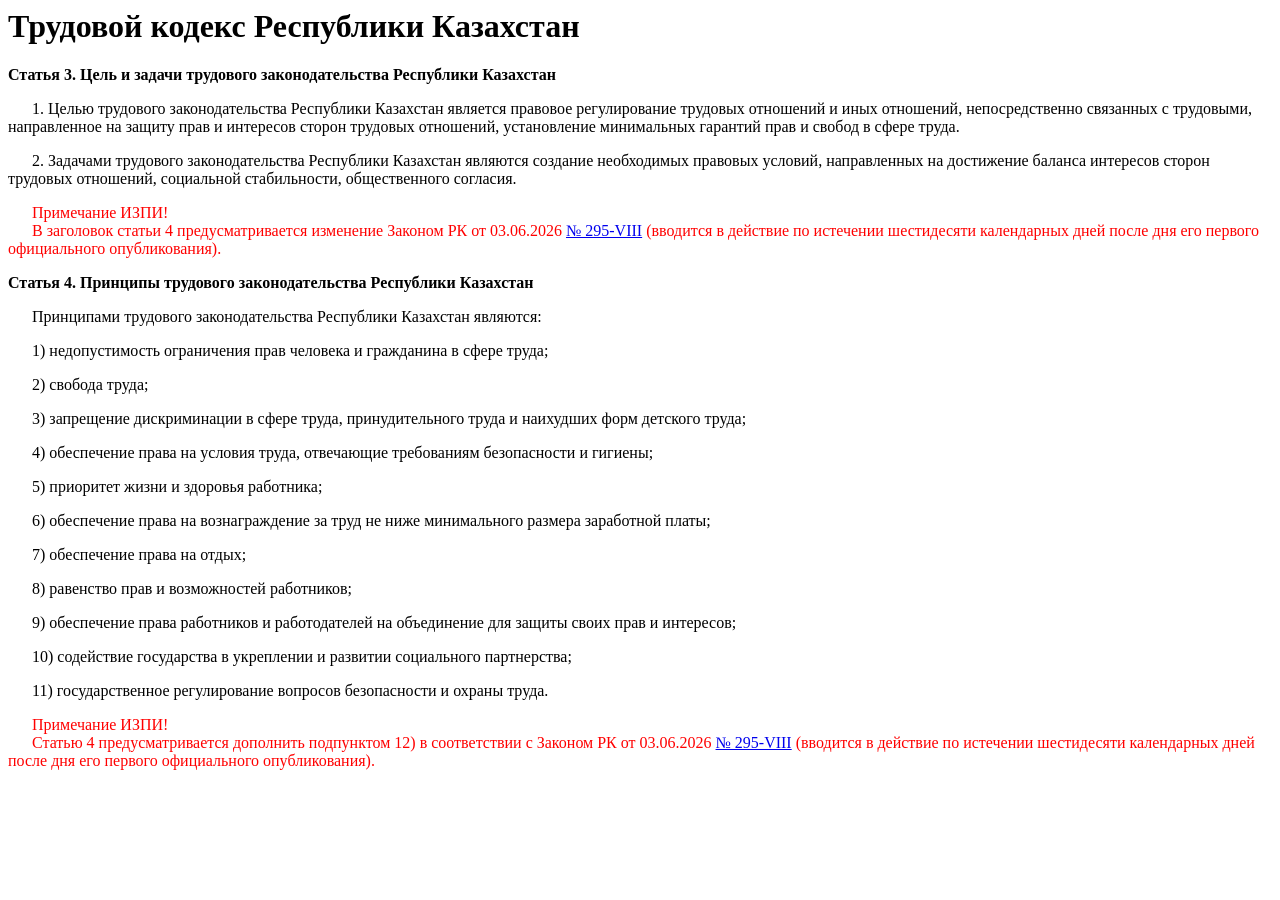
<file: tests/fixtures/labour_code_izpi_sample.html>
<html><body><h1>Трудовой кодекс Республики Казахстан</h1><div class="text_upd"><p><b><a name="z3"></a>Статья 3. Цель и задачи трудового законодательства Республики Казахстан</b></p><p id="z322">
&nbsp;&nbsp;&nbsp;&nbsp;&nbsp; 1. Целью трудового законодательства Республики Казахстан является правовое регулирование трудовых отношений и иных отношений, непосредственно связанных с трудовыми, направленное на защиту прав и интересов сторон трудовых отношений, установление минимальных гарантий прав и свобод в сфере труда.</p>
<p id="z323">
&nbsp;&nbsp;&nbsp;&nbsp;&nbsp; 2. Задачами трудового законодательства Республики Казахстан являются создание необходимых правовых условий, направленных на достижение баланса интересов сторон трудовых отношений, социальной стабильности, общественного согласия.</p>
<font color="#FF0000">&nbsp;&nbsp;&nbsp;&nbsp;&nbsp; <a name="z4"></a>Примечание ИЗПИ!</font><br>
<font color="#FF0000">&nbsp;&nbsp;&nbsp;&nbsp;&nbsp; В заголовок статьи 4 предусматривается изменение Законом РК от 03.06.2026 <a href="/rus/docs/Z2600000295#z11">№ 295-VIII</a> (вводится в действие по истечении шестидесяти календарных дней после дня его первого официального опубликования).</font><br>
<p><b>Статья 4. Принципы трудового законодательства Республики Казахстан</b></p><p>
&nbsp;&nbsp;&nbsp;&nbsp;&nbsp; Принципами трудового законодательства Республики Казахстан являются:</p>
<p>
&nbsp;&nbsp;&nbsp;&nbsp;&nbsp; 1) недопустимость ограничения прав человека и гражданина в сфере труда;</p>
<p>
&nbsp;&nbsp;&nbsp;&nbsp;&nbsp; 2) свобода труда;</p>
<p>
&nbsp;&nbsp;&nbsp;&nbsp;&nbsp; 3) запрещение дискриминации в сфере труда, принудительного труда и наихудших форм детского труда;</p>
<p>
&nbsp;&nbsp;&nbsp;&nbsp;&nbsp; 4) обеспечение права на условия труда, отвечающие требованиям безопасности и гигиены;</p>
<p>
&nbsp;&nbsp;&nbsp;&nbsp;&nbsp; 5) приоритет жизни и здоровья работника;</p>
<p>
&nbsp;&nbsp;&nbsp;&nbsp;&nbsp; 6) обеспечение права на вознаграждение за труд не ниже минимального размера заработной платы;</p>
<p>
&nbsp;&nbsp;&nbsp;&nbsp;&nbsp; 7) обеспечение права на отдых;</p>
<p>
&nbsp;&nbsp;&nbsp;&nbsp;&nbsp; 8) равенство прав и возможностей работников;</p>
<p>
&nbsp;&nbsp;&nbsp;&nbsp;&nbsp; 9) обеспечение права работников и работодателей на объединение для защиты своих прав и интересов;</p>
<p>
&nbsp;&nbsp;&nbsp;&nbsp;&nbsp; 10) содействие государства в укреплении и развитии социального партнерства;</p>
<p>
&nbsp;&nbsp;&nbsp;&nbsp;&nbsp; 11) государственное регулирование вопросов безопасности и охраны труда.</p>
<font color="#FF0000">&nbsp;&nbsp;&nbsp;&nbsp;&nbsp; Примечание ИЗПИ!</font><br>
<font color="#FF0000">&nbsp;&nbsp;&nbsp;&nbsp;&nbsp; Статью 4 предусматривается дополнить подпунктом 12) в соответствии с Законом РК от 03.06.2026 <a href="/rus/docs/Z2600000295#z12">№ 295-VIII</a> (вводится в действие по истечении шестидесяти календарных дней после дня его первого официального опубликования).</font><br>
</div></body></html>
</file>
